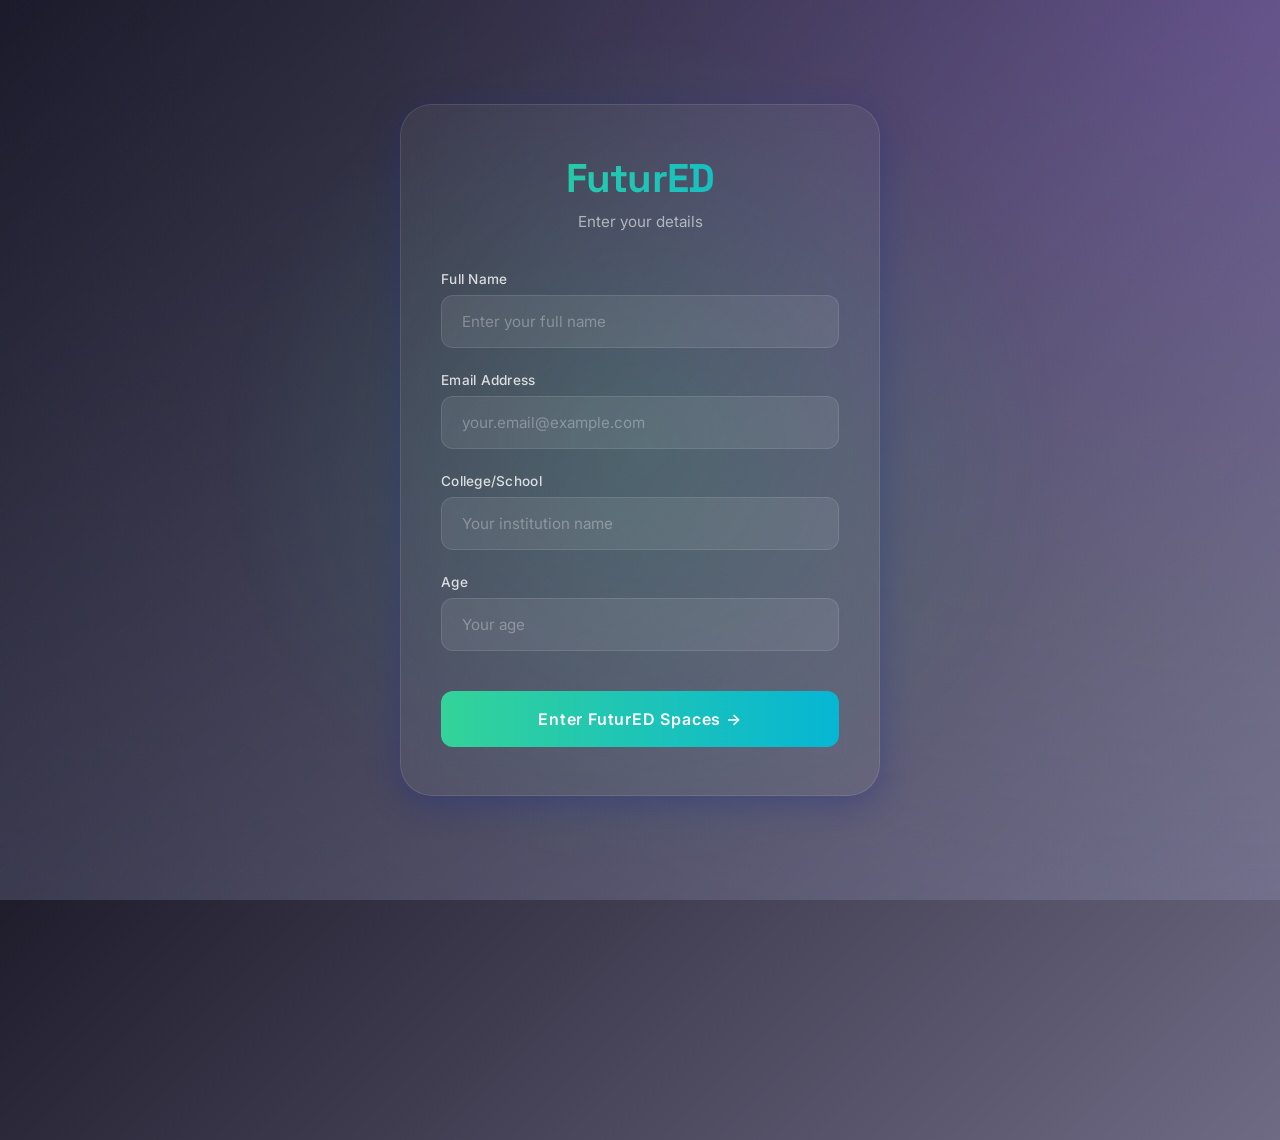
<file: FuturED-Spaces.github.io-main/login.html>
<!DOCTYPE html>
<html lang="en">

<head>
    <meta charset="UTF-8">
    <meta name="viewport" content="width=device-width, initial-scale=1.0">
    <title>FuturED - Login</title>
    <link rel="preconnect" href="https://fonts.googleapis.com">
    <link rel="preconnect" href="https://fonts.gstatic.com" crossorigin>
    <link
        href="https://fonts.googleapis.com/css2?family=Space+Grotesk:wght@300;400;500;600;700&family=Inter:wght@300;400;500;600;700&display=swap"
        rel="stylesheet">
    <style>
        * {
            margin: 0;
            padding: 0;
            box-sizing: border-box;
            font-family: 'Inter', sans-serif;
        }

        h1,
        h2,
        h3,
        h4,
        h5,
        h6 {
            font-family: 'Space Grotesk', sans-serif;
            letter-spacing: -0.02em;
        }

        body {
            min-height: 100vh;
            display: flex;
            align-items: center;
            justify-content: center;
            background: linear-gradient(135deg, #1f1c2c, #928dab);
            position: relative;
            overflow: hidden;
        }

        /* Background overlays matching index.html */
        .bg-overlay {
            position: fixed;
            inset: 0;
            background: radial-gradient(ellipse at top right,
                    rgba(109, 40, 217, 0.2) 0%,
                    rgba(15, 23, 42, 0.2) 50%,
                    rgba(15, 23, 42, 0.3) 100%);
        }

        .dots-pattern {
            position: fixed;
            inset: 0;
            background-image: url('data:image/svg+xml,%3Csvg width="30" height="30" viewBox="0 0 30 30" fill="none" xmlns="http://www.w3.org/2000/svg"%3E%3Cpath d="M1.22676 0C1.91374 0 2.45351 0.539773 2.45351 1.22676C2.45351 1.91374 1.91374 2.45351 1.22676 2.45351C0.539773 2.45351 0 1.91374 0 1.22676C0 0.539773 0.539773 0 1.22676 0Z" fill="rgba(255,255,255,0.05)"%3E%3C/path%3E%3C/svg%3E');
            opacity: 0.25;
        }

        /* Glassmorphic Form Card */
        .login-card {
            position: relative;
            z-index: 10;
            width: 100%;
            max-width: 480px;
            padding: 3rem 2.5rem;
            background: rgba(255, 255, 255, 0.05);
            backdrop-filter: blur(16px);
            -webkit-backdrop-filter: blur(16px);
            border-radius: 2rem;
            border: 1px solid rgba(255, 255, 255, 0.1);
            box-shadow: 0 8px 32px 0 rgba(31, 38, 135, 0.37);
            animation: cardFloat 6s ease-in-out infinite;
            margin: 2rem;
        }

        @keyframes cardFloat {

            0%,
            100% {
                transform: translateY(0) rotate(0deg);
            }

            25% {
                transform: translateY(-5px) rotate(0.5deg);
            }

            75% {
                transform: translateY(5px) rotate(-0.5deg);
            }
        }

        .form-header {
            text-align: center;
            margin-bottom: 2.5rem;
        }

        .form-title {
            font-family: 'Space Grotesk', sans-serif;
            font-size: 2.5rem;
            font-weight: 700;
            background: linear-gradient(to right, #34d399, #06b6d4);
            -webkit-background-clip: text;
            -webkit-text-fill-color: transparent;
            background-clip: text;
            margin-bottom: 0.5rem;
            letter-spacing: -0.02em;
        }

        .form-subtitle {
            color: rgba(255, 255, 255, 0.6);
            font-size: 0.95rem;
        }

        /* Form Styles */
        form {
            display: flex;
            flex-direction: column;
            gap: 1.5rem;
        }

        .input-group {
            position: relative;
        }

        label {
            display: block;
            color: rgba(255, 255, 255, 0.8);
            font-size: 0.85rem;
            font-weight: 500;
            margin-bottom: 0.5rem;
            letter-spacing: 0.02em;
        }

        input {
            width: 100%;
            padding: 1rem 1.25rem;
            background: rgba(255, 255, 255, 0.08);
            border: 1px solid rgba(255, 255, 255, 0.1);
            border-radius: 0.75rem;
            color: white;
            font-size: 0.95rem;
            outline: none;
            transition: all 0.3s ease;
        }

        input::placeholder {
            color: rgba(255, 255, 255, 0.3);
        }

        input:focus {
            background: rgba(255, 255, 255, 0.12);
            border-color: #34d399;
            box-shadow: 0 0 0 3px rgba(52, 211, 153, 0.1);
            transform: translateY(-2px);
        }

        input:valid:not(:placeholder-shown) {
            border-color: #34d399;
        }

        /* Submit Button */
        .submit-btn {
            margin-top: 1rem;
            padding: 1.1rem;
            background: linear-gradient(to right, #34d399, #06b6d4);
            border: none;
            border-radius: 0.75rem;
            color: white;
            font-family: 'Space Grotesk', sans-serif;
            font-size: 1rem;
            font-weight: 600;
            cursor: pointer;
            transition: all 0.3s ease;
            position: relative;
            overflow: hidden;
            letter-spacing: 0.05em;
        }

        .submit-btn::before {
            content: '';
            position: absolute;
            inset: 0;
            background: linear-gradient(to right, #10b981, #0891b2);
            opacity: 0;
            transition: opacity 0.3s ease;
        }

        .submit-btn:hover::before {
            opacity: 1;
        }

        .submit-btn:hover {
            transform: translateY(-2px);
            box-shadow: 0 12px 24px rgba(52, 211, 153, 0.3);
        }

        .submit-btn:active {
            transform: translateY(0);
        }

        .submit-btn span {
            position: relative;
            z-index: 1;
        }

        /* Number input styling */
        input[type="number"]::-webkit-inner-spin-button,
        input[type="number"]::-webkit-outer-spin-button {
            -webkit-appearance: none;
            appearance: none;
            margin: 0;
        }

        input[type="number"] {
            -moz-appearance: textfield;
            appearance: textfield;
        }

        /* Glow effect on card */
        .card-glow {
            position: absolute;
            top: -50%;
            left: -50%;
            width: 200%;
            height: 200%;
            background: radial-gradient(circle at center, rgba(52, 211, 153, 0.15) 0%, transparent 50%);
            animation: rotateGlow 20s linear infinite;
            pointer-events: none;
        }

        @keyframes rotateGlow {
            from {
                transform: rotate(0deg);
            }

            to {
                transform: rotate(360deg);
            }
        }

        /* Responsive Design */
        @media (max-width: 600px) {
            .login-card {
                padding: 2rem 1.5rem;
                margin: 1rem;
            }

            .form-title {
                font-size: 2rem;
            }
        }
    </style>
</head>

<body>
    <!-- Background overlays -->
    <div class="bg-overlay"></div>
    <div class="dots-pattern"></div>

    <!-- Login Form -->
    <div class="login-card">
        <div class="card-glow"></div>

        <div class="form-header">
            <h1 class="form-title">FuturED</h1>
            <p class="form-subtitle">Enter your details</p>
        </div>

        <form id="loginForm">
            <div class="input-group">
                <label for="name">Full Name</label>
                <input type="text" id="name" name="name" placeholder="Enter your full name" required>
            </div>

            <div class="input-group">
                <label for="email">Email Address</label>
                <input type="email" id="email" name="email" placeholder="your.email@example.com" required>
            </div>

            <div class="input-group">
                <label for="school">College/School</label>
                <input type="text" id="school" name="school" placeholder="Your institution name" required>
            </div>

            <div class="input-group">
                <label for="age">Age</label>
                <input type="number" id="age" name="age" min="13" max="100" placeholder="Your age" required>
            </div>

            <button type="submit" class="submit-btn">
                <span>Enter FuturED Spaces →</span>
            </button>
        </form>
    </div>

    <script>
        // Check if user is already logged in
        if (sessionStorage.getItem('userLoggedIn')) {
            window.location.href = 'index.html';
        }

        // Form submission
        document.getElementById('loginForm').addEventListener('submit', function (e) {
            e.preventDefault();

            // Get form values
            const formData = {
                name: document.getElementById('name').value,
                email: document.getElementById('email').value,
                school: document.getElementById('school').value,
                age: document.getElementById('age').value
            };

            // Store user data
            sessionStorage.setItem('userData', JSON.stringify(formData));
            sessionStorage.setItem('userLoggedIn', 'true');

            // Add button animation before redirect
            const btn = document.querySelector('.submit-btn');
            btn.style.transform = 'scale(0.98)';
            btn.textContent = 'Loading...';

            setTimeout(() => {
                window.location.href = 'index.html';
            }, 400);
        });

        // Add smooth input animations
        const inputs = document.querySelectorAll('input');
        inputs.forEach(input => {
            input.addEventListener('focus', function () {
                this.parentElement.style.transition = 'transform 0.3s ease';
                this.parentElement.style.transform = 'translateX(5px)';
            });

            input.addEventListener('blur', function () {
                this.parentElement.style.transform = 'translateX(0)';
            });
        });
    </script>
</body>

</html>
</file>
